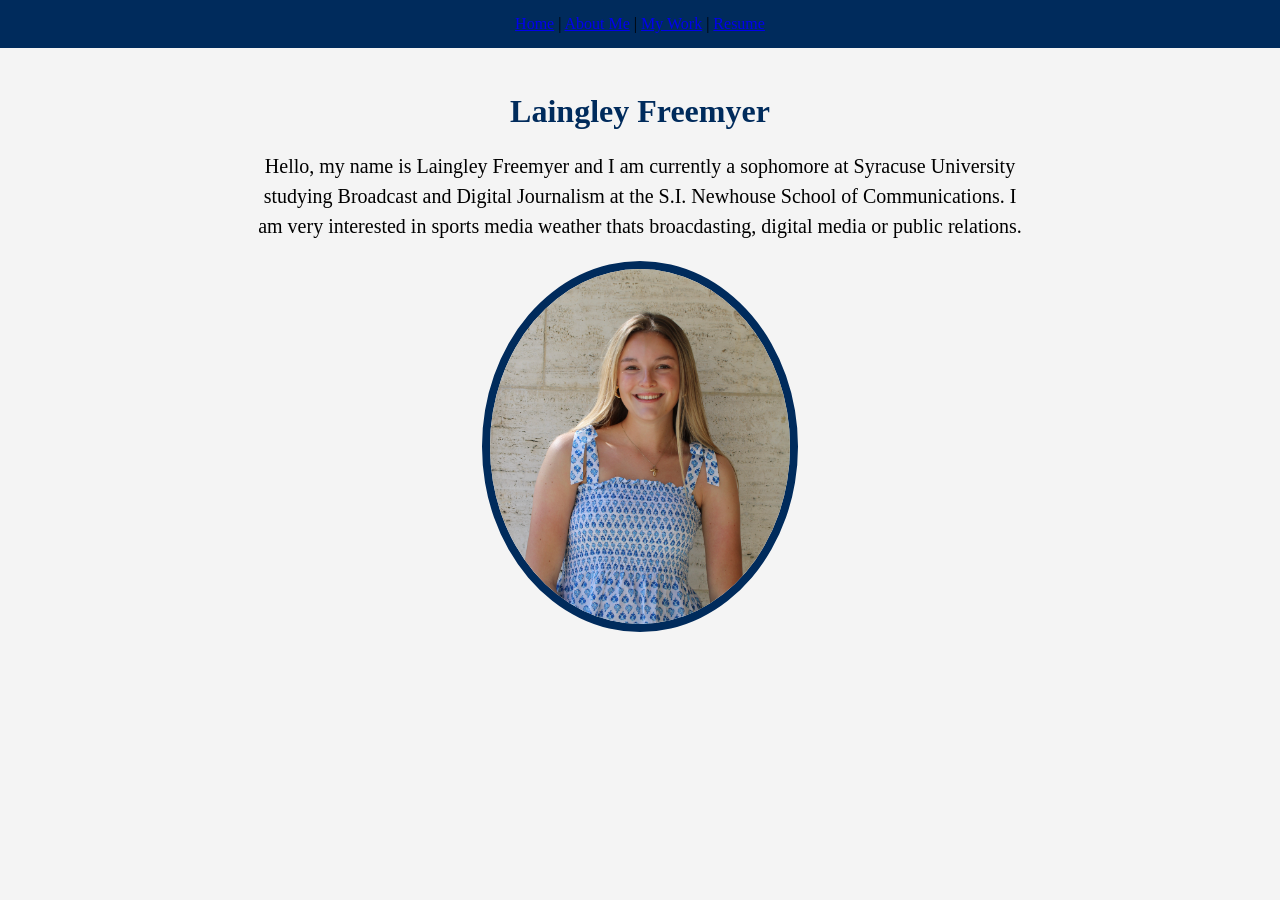
<file: Portfolio/index.html>
<!DOCTYPE html>
<html lang="en">

<head>
    <meta charset="UTF-8">
    <meta name="viewport" content="width=device-width, initial-scale=1.0">
    <title>My Profile</title>
</head>

<body>

    <header class="header">
            <link rel="stylesheet" href="main.css"/>
                
        <nav> 
            <a href="index.html">Home</a> 
            |
            <a href="about/">About Me</a> 
            |
            <a href="My Work/">My Work</a>
             |
            <a href="resume/">Resume</a>
        </nav>

    </header>

    <h1>Laingley Freemyer</h1>

    <p>
        Hello, my name is Laingley Freemyer and I am currently a sophomore at Syracuse University studying Broadcast and Digital Journalism at the S.I. Newhouse School of Communications. I am very interested in sports media weather thats broacdasting, digital media or public relations.
    </p>

    <section class="hero">
        <div class="hero-content">
            <img src="picture.jpeg" alt="Laingley Freemyer" class="profile-img">
 
        </div>
    </section>

</body>
</html>
</file>
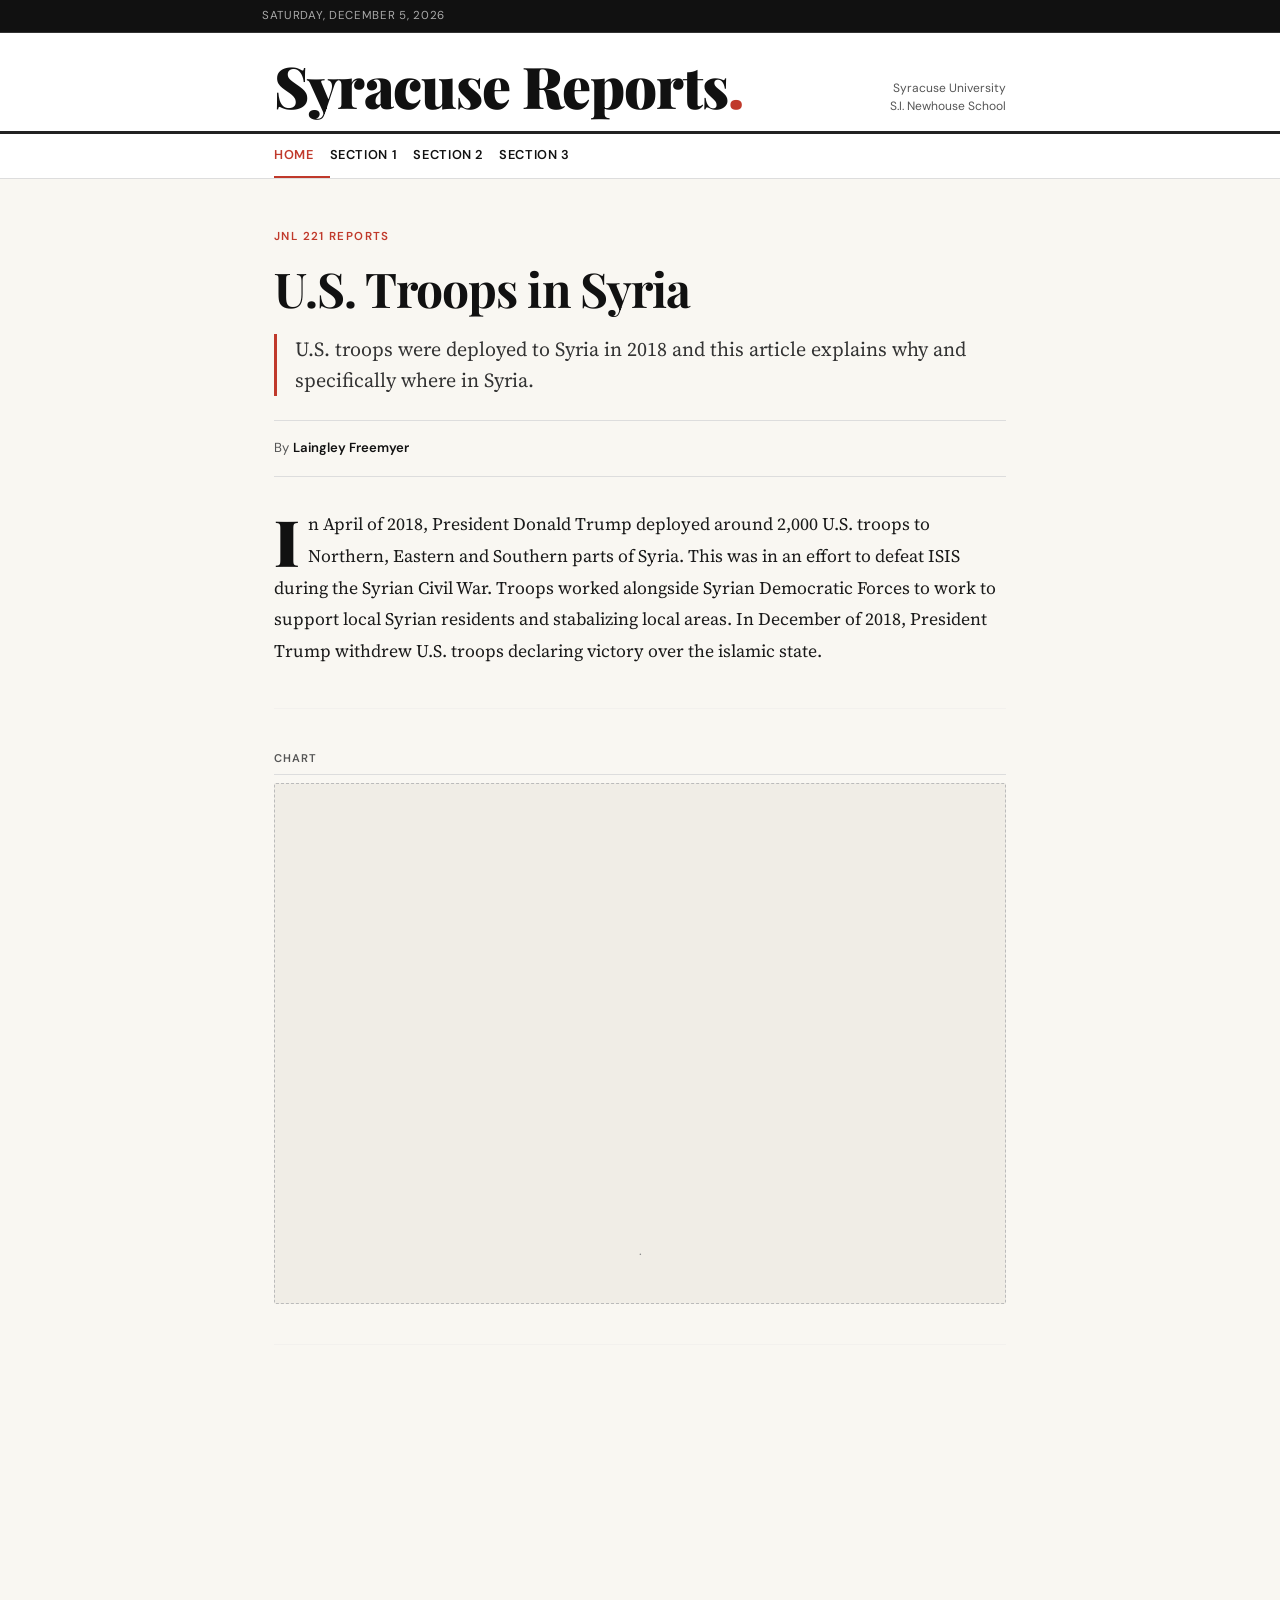
<file: syria/index.html>
<!doctype html>
<html lang="en">
  <head>
    <meta charset="UTF-8" />
    <meta name="viewport" content="width=device-width, initial-scale=1.0" />

    <link rel="preconnect" href="https://fonts.googleapis.com" />
    <link rel="preconnect" href="https://fonts.gstatic.com" crossorigin />
    <link
      href="https://fonts.googleapis.com/css2?family=Playfair+Display:ital,wght@0,700;0,900;1,700&family=Source+Serif+4:ital,wght@0,400;0,600;1,400&family=DM+Sans:wght@400;500;600&display=swap"
      rel="stylesheet"
    />

    <link
      href="https://cdn.jsdelivr.net/npm/bootstrap@5.3.0-alpha3/dist/css/bootstrap.min.css"
      rel="stylesheet"
      integrity="sha384-KK94CHFLLe+nY2dmCWGMq91rCGa5gtU4mk92HdvYe+M/SXH301p5ILy+dN9+nJOZ"
      crossorigin="anonymous"
    />

    <link rel="stylesheet" href="style.css" />

    <title>Syracuse Reports</title>
  </head>

  <body>
    <!-- Top utility bar -->
    <div class="topbar">
      <div
        class="container d-flex justify-content-between align-items-center"
        style="max-width: var(--max-w)"
      >
        <span id="topbar-date"></span>
        <span></span>
      </div>
    </div>

    <!-- Masthead -->
    <header class="masthead">
      <div class="masthead-inner">
        <a class="publication-name" href="#">Syracuse Reports<span>.</span></a>
        <div class="masthead-meta">
          Syracuse University<br />S.I. Newhouse School
        </div>
      </div>
    </header>

    <!-- Section nav -->
    <nav class="section-nav" aria-label="Site sections">
      <div class="section-nav-inner">
        <a href="#" class="active">Home</a>
        <a href="#">Section 1</a>
        <a href="#">Section 2</a>
        <a href="#">Section 3</a>
      </div>
    </nav>

    <!-- Article -->
    <main class="article-wrapper">
      <div class="article-section-label">JNL 221 Reports</div>

      <h1 class="article-headline">U.S. Troops in Syria</h1>

      <p class="article-deck">
       U.S. troops were deployed to Syria in 2018 and this article explains why and specifically where in Syria. 
      </p>

      <div class="article-byline">
        <span>By <span class="byline-author">Laingley Freemyer</span></span>
        <span id="Laingley Freemyer - March 4th, 2026"></span>
      </div>

      <div class="article-body">
        <p>
          In April of 2018, President Donald Trump deployed around 2,000 U.S. troops to Northern, Eastern and Southern parts of Syria. This was in an effort to defeat ISIS during the Syrian Civil War. Troops worked alongside Syrian Democratic Forces to work to support local Syrian residents and stabalizing local areas. In December of 2018, President Trump withdrew U.S. troops declaring victory over the islamic state. 
        </p>

        <hr class="section-rule" />

        <!-- Datawrapper chart -->
        <div class="embed-block">
          <div class="embed-label">Chart</div>
          <div class="embed-placeholder">
          <iframe title="U.S. Troops in Syria" aria-label="Line chart" id="datawrapper-chart-UF7dN" src="https://datawrapper.dwcdn.net/UF7dN/3/" scrolling="no" frameborder="0" style="width: 0; min-width: 100% !important; border: none;" height="407" data-external="1"></iframe><script type="text/javascript">window.addEventListener("message",function(a){if(void 0!==a.data["datawrapper-height"]){var e=document.querySelectorAll("iframe");for(var t in a.data["datawrapper-height"])for(var r,i=0;r=e[i];i++)if(r.contentWindow===a.source){var d=a.data["datawrapper-height"][t]+"px";r.style.height=d}}});</script>
          .
          </div>
        </div>

        <hr class="section-rule" />

        

    

        <!-- Google Map -->
   

<iframe title="U.S. Troops in Syria in 2018" aria-label="Locator map" id="datawrapper-chart-UwMqt" src="https://datawrapper.dwcdn.net/UwMqt/1/" scrolling="no" frameborder="0" style="width: 0; min-width: 100% !important; border: none;" height="558" data-external="1"></iframe><script type="text/javascript">window.addEventListener("message",function(a){if(void 0!==a.data["datawrapper-height"]){var e=document.querySelectorAll("iframe");for(var t in a.data["datawrapper-height"])for(var r,i=0;r=e[i];i++)if(r.contentWindow===a.source){var d=a.data["datawrapper-height"][t]+"px";r.style.height=d}}});</script>


    </main>

    <!-- Footer -->
    <footer></footer>

    <script
      src="https://cdn.jsdelivr.net/npm/bootstrap@5.3.0-alpha3/dist/js/bootstrap.bundle.min.js"
      integrity="sha384-ENjdO4Dr2bkBIFxQpeoTz1HIcje39Wm4jDKdf19U8gI4ddQ3GYNS7NTKfAdVQSZe"
      crossorigin="anonymous"
    ></script>

    <script>
      const now = new Date();
      const opts = {
        weekday: "long",
        year: "numeric",
        month: "long",
        day: "numeric",
      };
      const dateStr = now.toLocaleDateString("en-US", opts);
      document.getElementById("topbar-date").textContent = dateStr;
      document.getElementById("byline-date").textContent = dateStr;
      document.getElementById("footer-year").textContent = now.getFullYear();
    </script>
  </body>
</html>
</file>
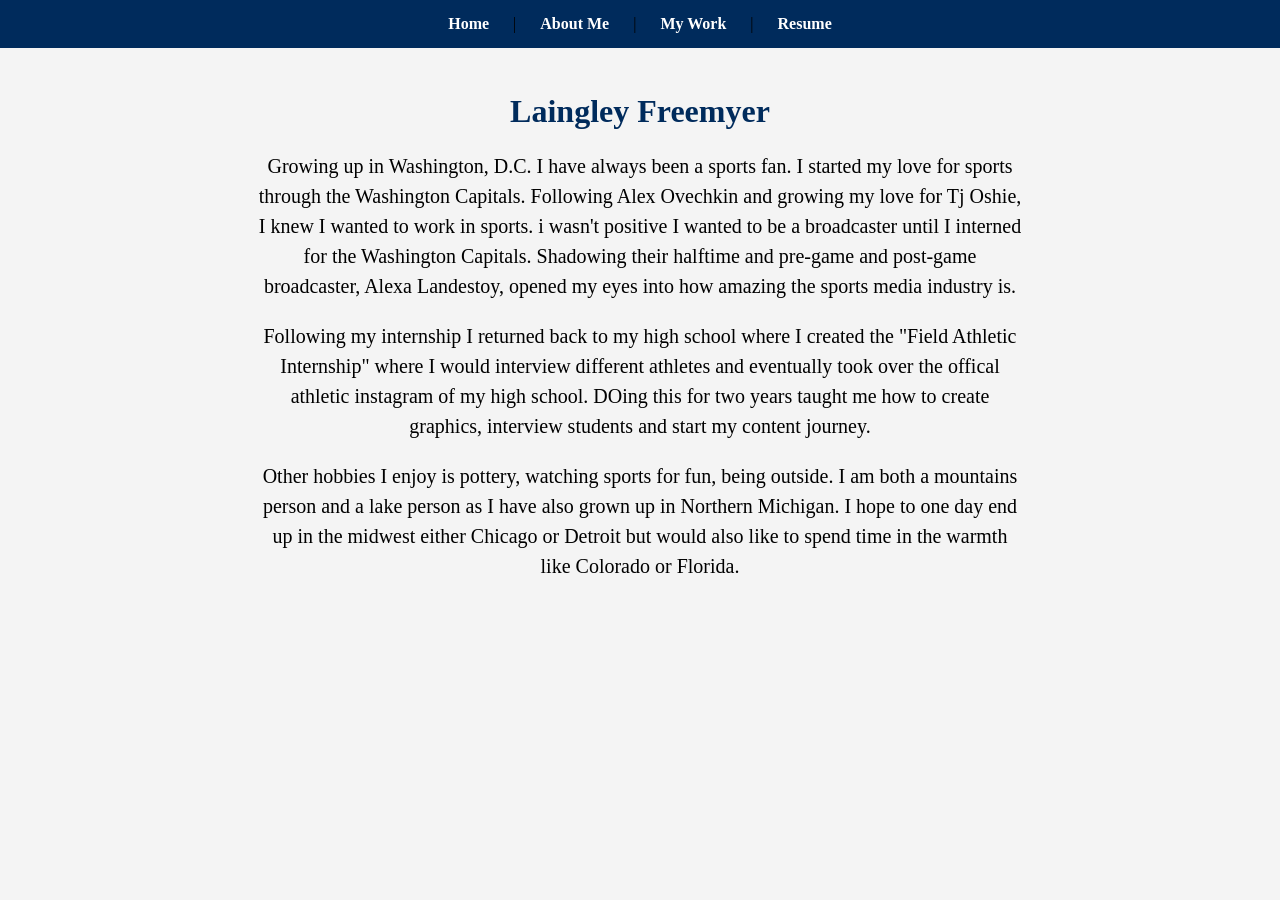
<file: Portfolio/about/index.html>
<!DOCTYPE html>
<html lang="en">

<head>
    <meta charset="UTF-8">
    <meta name="viewport" content="width=device-width, initial-scale=1.0">
    <title>My Profile</title>

</head>

<body>

    <header class="header">
        
        <link rel="stylesheet" href="../main.css"/>

        <nav class="nav">
            <a href="../index.html">Home</a> 
            |
            <a href="index.html">About Me</a> 
            |
            <a href="../work/index.html">My Work</a> 
            |
            <a href="../resume/index.html">Resume</a>
        </nav>
        
    </header>

    <h1>Laingley Freemyer</h1>

    <p>
        Growing up in Washington, D.C. I have always been a sports fan. I started my love for sports through the Washington Capitals. Following Alex Ovechkin and growing my love for Tj Oshie, I knew I wanted to work in sports. i wasn't positive I wanted to be a broadcaster until I interned for the Washington Capitals. Shadowing their halftime and pre-game and post-game broadcaster, Alexa Landestoy, opened my eyes into how amazing the sports media industry is. 
    </p>



    <p>
        Following my internship I returned back to my high school where I created the "Field Athletic Internship" where I would interview different athletes and eventually took over the offical athletic instagram of my high school. DOing this for two years taught me how to create graphics, interview students and start my content journey. 
    </p>



    <p>
Other hobbies I enjoy is pottery, watching sports for fun, being outside. I am both a mountains person and a lake person as I have also grown up in Northern Michigan. I hope to one day end up in the midwest either Chicago or Detroit but would also like to spend time in the warmth like Colorado or Florida. 
    </p>

   
 
        </div>
    </section>

</body>
</html>
</file>
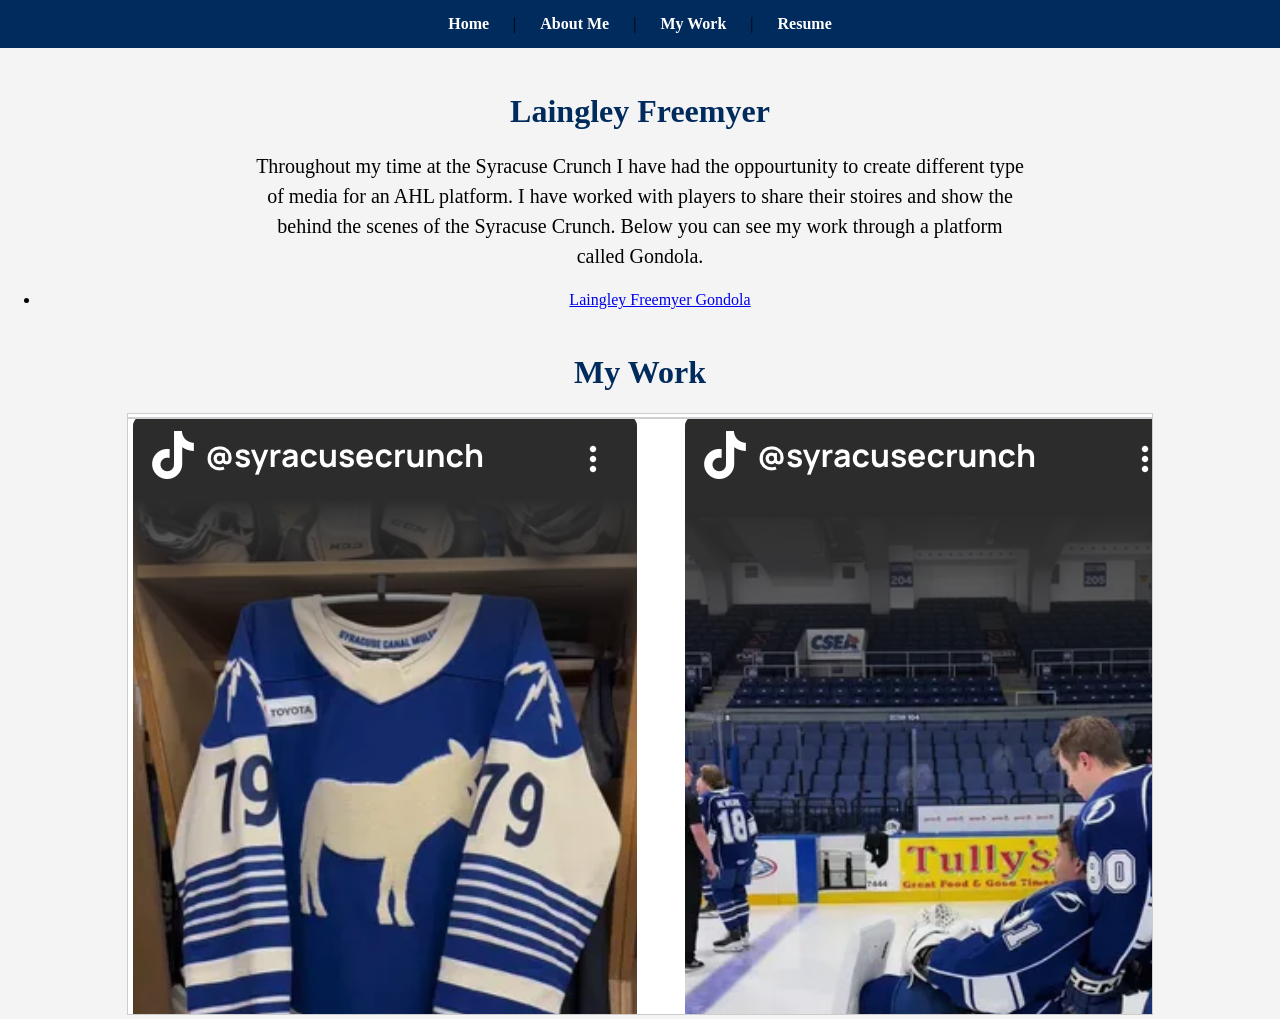
<file: Portfolio/My Work/index.html>
<!DOCTYPE html>
<html lang="en">

<head>
    <meta charset="UTF-8">
    <meta name="viewport" content="width=device-width, initial-scale=1.0">
    <title>My Profile</title>
</head>

<body>

    <header class="header">
        <link rel="stylesheet" href="../main.css"/>

        <nav class="nav">
            <a href="../index.html">Home</a> 
            |
            <a href="../about/index.html">About Me</a> 
            |
            <a href="index.html">My Work</a> 
            |
            <a href="../resume/index.html">Resume</a>
        </nav>
        
    </header>

    <h1>Laingley Freemyer</h1>

    <p>
        Throughout my time at the Syracuse Crunch I have had the oppourtunity to create different type of media for an AHL platform. I have worked with players to share their stoires and show the behind the scenes of the Syracuse Crunch. Below you can see my work through a platform called Gondola. 
    </p>
<ul>
    <li>
        <a href="https://gondola.cc/laingleyf" target="_blank">Laingley Freemyer Gondola</a> 
    
</ul>



    <h1>My Work</h1>

<iframe 
    src="work.png" 
    width="80%" 
    height="600px" 
    style="border:1px solid #ccc;">
</iframe>

</body>
</html>
</file>
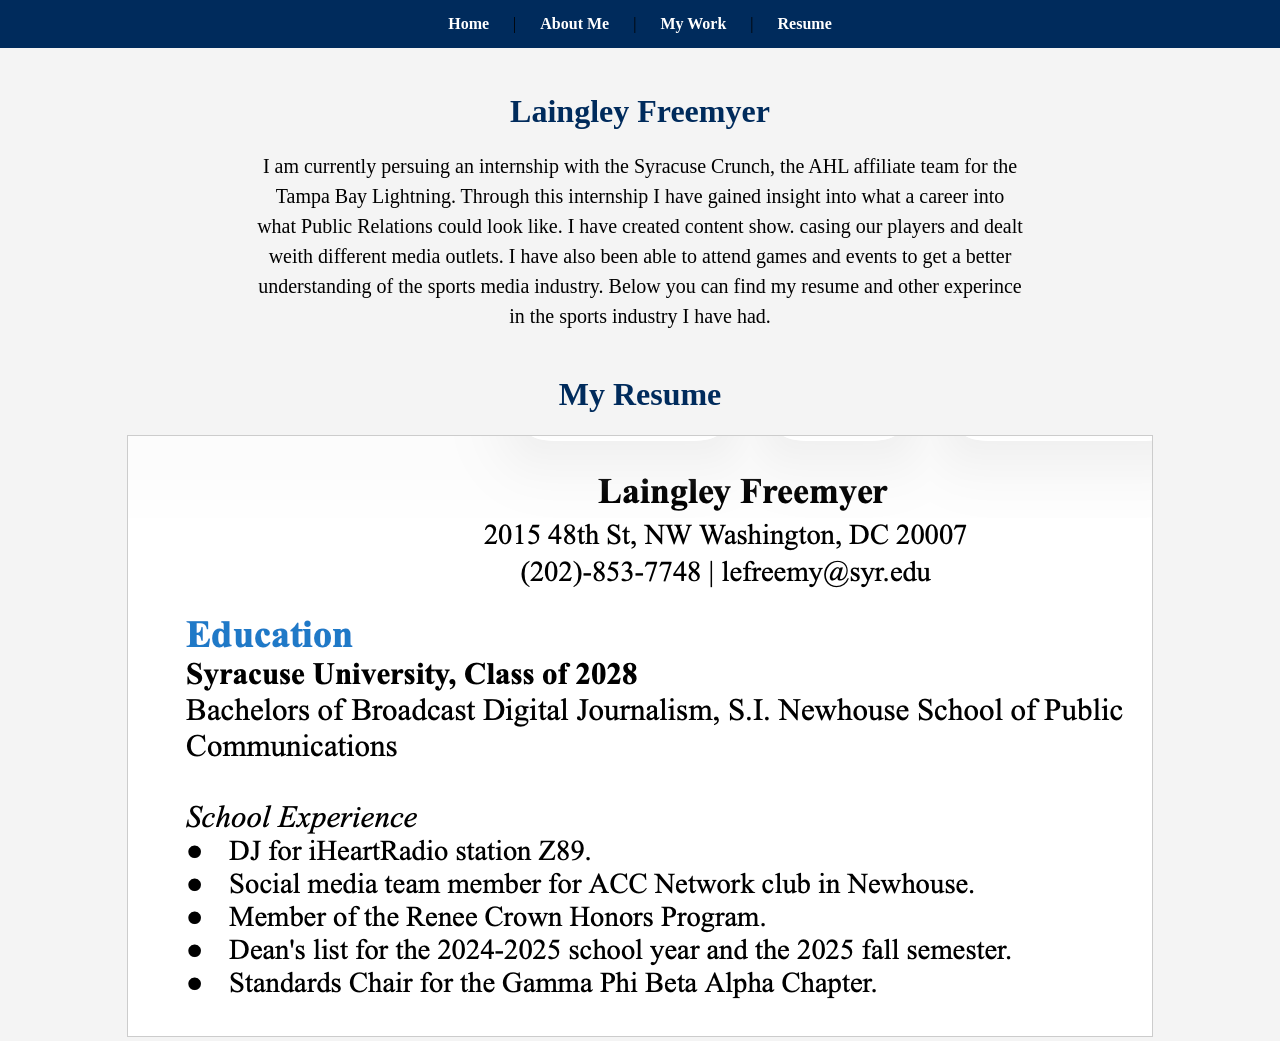
<file: Portfolio/resume/index.html>
<!DOCTYPE html>
<html lang="en">

<head>
    <meta charset="UTF-8">
    <meta name="viewport" content="width=device-width, initial-scale=1.0">
    <title>My Profile</title>
</head>

<body>

    <header class="header">
        <link rel="stylesheet" href="../main.css"/>

        <nav class="nav">
            <a href="../index.html">Home</a> 
            |
            <a href="../about/index.html">About Me</a> 
            |
            <a href="../My Work/">My Work</a> 
            |
            <a href="index.html">Resume</a>
        </nav>
        
    </header>

    <h1>Laingley Freemyer</h1>

    <p>
        I am currently persuing an internship with the Syracuse Crunch, the AHL affiliate team for the Tampa Bay Lightning. Through this internship I have gained insight into what a career into what Public Relations could look like. I have created content show. casing our players and dealt weith different media outlets. I have also been able to attend games and events to get a better understanding of the sports media industry. Below you can find my resume and other experince in the sports industry I have had.  
    </p>

    <h1>My Resume</h1>

<iframe 
    src="resume.png" 
    width="80%" 
    height="600px" 
    style="border:1px solid #ccc;">
</iframe>

</body>
</html>
</file>
<file: Portfolio/main.css>
/* Reset some default browser styles */
body {
    margin: 0;
    font-family: 'Times New Roman', Times, serif, sans-serif;
    background-color: #f4f4f4;
    text-align: center;
}

/* Header styling */
.header {
    background-color: #002b5c;
    padding: 15px;
}

/* Navigation links */
.nav a {
    color: white;
    text-decoration: none;
    margin: 0 20px;
    font-weight: bold;
}

.nav a:hover {
    text-decoration: underline;
}

/* Title */
h1 {
    margin-top: 45px;
    color: #002b5c;
}

/* Paragraph */
p {
    width: 60%;
    margin: 20px auto;
    font-size: 20px;
    line-height: 1.5;
}

/* Hero section */
.hero {
    margin-top: 20px;
}

/* Profile image (IMPORTANT PART) */
.profile-img {
    width: 300px;      /* controls size */
    height: 355px;      /* keeps proportions */
    border-radius: 60%; /* makes it circular */
    border: 8px solid #002b5c;
}
</file>
<file: syria/style.css>
/* ── Design tokens ───────────────────────── */
:root {
  --ink: #111111;
  --ink-light: #555555;
  --rule: #222222;
  --accent: #c0392b;
  --bg: #f9f7f2;
  --white: #ffffff;
  --serif-display: "Playfair Display", Georgia, serif;
  --serif-body: "Source Serif 4", Georgia, serif;
  --sans: "DM Sans", system-ui, sans-serif;
  --max-w: 780px;
}

/* ── Base ────────────────────────────────── */
body {
  font-family: var(--serif-body);
  background-color: var(--bg);
  color: var(--ink);
  font-size: 1.1rem;
  line-height: 1.75;
}

/* ── Top bar ─────────────────────────────── */
.topbar {
  background-color: var(--ink);
  color: #aaa;
  font-family: var(--sans);
  font-size: 0.72rem;
  letter-spacing: 0.06em;
  text-transform: uppercase;
  padding: 6px 0;
  border-bottom: 1px solid #333;
}

.topbar a {
  color: #aaa;
  text-decoration: none;
}

.topbar a:hover {
  color: var(--white);
}

/* ── Masthead ────────────────────────────── */
.masthead {
  background-color: var(--white);
  border-bottom: 3px solid var(--rule);
  padding: 24px 0 16px;
}

.masthead-inner {
  max-width: var(--max-w);
  margin: 0 auto;
  padding: 0 24px;
  display: flex;
  align-items: flex-end;
  justify-content: space-between;
  gap: 16px;
  flex-wrap: wrap;
}

.publication-name {
  font-family: var(--serif-display);
  font-size: clamp(2.2rem, 6vw, 3.6rem);
  font-weight: 900;
  letter-spacing: -0.02em;
  line-height: 1;
  color: var(--ink);
  text-decoration: none;
}

.publication-name:hover {
  color: var(--ink);
}

.publication-name span {
  color: var(--accent);
}

.masthead-meta {
  font-family: var(--sans);
  font-size: 0.75rem;
  color: var(--ink-light);
  text-align: right;
  line-height: 1.5;
}

/* ── Nav ─────────────────────────────────── */
.section-nav {
  background-color: var(--white);
  border-bottom: 1px solid #ddd;
}

.section-nav-inner {
  max-width: var(--max-w);
  margin: 0 auto;
  padding: 0 24px;
  display: flex;
  gap: 0;
  font-family: var(--sans);
  font-size: 0.8rem;
  font-weight: 600;
  letter-spacing: 0.05em;
  text-transform: uppercase;
  overflow-x: auto;
}

.section-nav a {
  color: var(--ink);
  text-decoration: none;
  padding: 10px 16px 10px 0;
  white-space: nowrap;
  border-bottom: 3px solid transparent;
  margin-bottom: -1px;
  transition: border-color 0.15s;
}

.section-nav a:hover,
.section-nav a.active {
  border-bottom-color: var(--accent);
  color: var(--accent);
}

/* ── Article layout ──────────────────────── */
.article-wrapper {
  max-width: var(--max-w);
  margin: 48px auto;
  padding: 0 24px;
}

/* ── Article header ──────────────────────── */
.article-section-label {
  font-family: var(--sans);
  font-size: 0.72rem;
  font-weight: 600;
  letter-spacing: 0.12em;
  text-transform: uppercase;
  color: var(--accent);
  margin-bottom: 14px;
}

.article-headline {
  font-family: var(--serif-display);
  font-size: clamp(2rem, 5vw, 3rem);
  font-weight: 700;
  line-height: 1.15;
  letter-spacing: -0.02em;
  margin-bottom: 18px;
  color: var(--ink);
}

.article-deck {
  font-family: var(--serif-body);
  font-size: 1.25rem;
  font-weight: 400;
  color: #333;
  line-height: 1.55;
  margin-bottom: 24px;
  border-left: 3px solid var(--accent);
  padding-left: 18px;
}

.article-byline {
  font-family: var(--sans);
  font-size: 0.82rem;
  color: var(--ink-light);
  padding: 16px 0;
  border-top: 1px solid #ddd;
  border-bottom: 1px solid #ddd;
  margin-bottom: 32px;
  display: flex;
  justify-content: space-between;
  align-items: center;
  flex-wrap: wrap;
  gap: 8px;
}

.byline-author {
  font-weight: 600;
  color: var(--ink);
}

/* ── Body text ───────────────────────────── */
.article-body p {
  font-size: 1.1rem;
  line-height: 1.8;
  margin-bottom: 1.5rem;
  color: #1a1a1a;
}

.article-body p:first-of-type::first-letter {
  font-family: var(--serif-display);
  font-size: 4rem;
  font-weight: 900;
  float: left;
  line-height: 0.8;
  margin-right: 8px;
  margin-top: 6px;
  color: var(--ink);
}

/* ── Embed placeholders ──────────────────── */
.embed-block {
  margin: 36px 0;
}

.embed-label {
  font-family: var(--sans);
  font-size: 0.7rem;
  font-weight: 600;
  letter-spacing: 0.1em;
  text-transform: uppercase;
  color: var(--ink-light);
  margin-bottom: 8px;
  padding-bottom: 6px;
  border-bottom: 1px solid #ddd;
}

.embed-placeholder {
  background-color: #f0ede6;
  border: 1px dashed #bbb;
  border-radius: 2px;
  padding: 40px 24px;
  text-align: center;
  font-family: var(--sans);
  font-size: 0.85rem;
  color: #888;
}

/* ── Horizontal rule ─────────────────────── */
.section-rule {
  border: none;
  border-top: 1px solid #ddd;
  margin: 40px 0;
}

/* ── Footer ──────────────────────────────── */
footer {
  background-color: var(--ink);
  color: #888;
  font-family: var(--sans);
  font-size: 0.8rem;
  padding: 32px 24px;
  margin-top: 64px;
  text-align: center;
  letter-spacing: 0.03em;
}

footer a {
  color: #aaa;
  text-decoration: none;
}

footer a:hover {
  color: var(--white);
}

footer .footer-name {
  font-family: var(--serif-display);
  font-size: 1.2rem;
  font-weight: 700;
  color: var(--white);
  display: block;
  margin-bottom: 8px;
}
</file>
